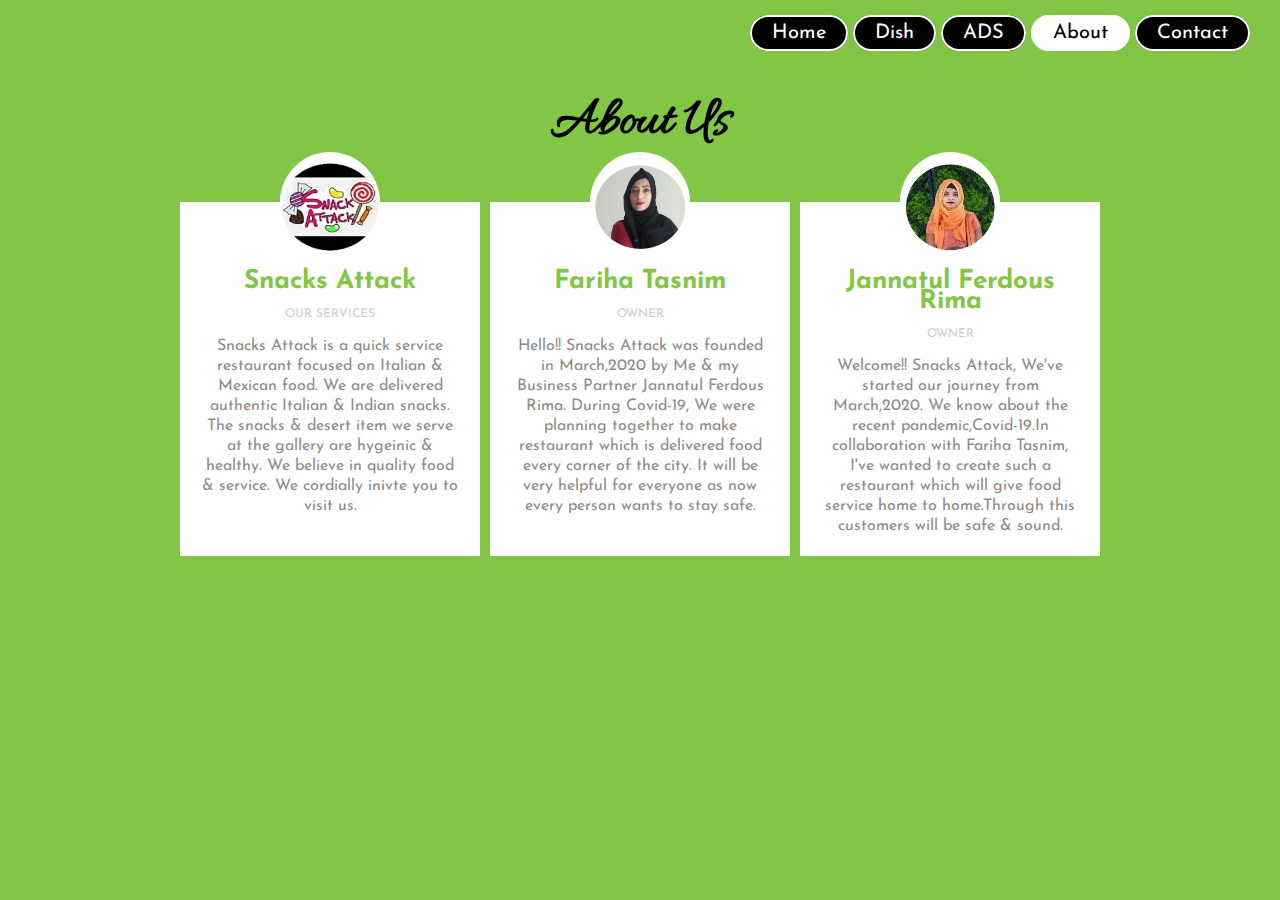
<file: about.html>
<!DOCTYPE html>
<html lang="en">
<head>
	<meta charset="UTF-8">
	<title>Our Team Selection</title>
	<link rel="stylesheet" type="text/css" href="css/about.css">
</head>
<body>
	<ul>
        <li><a href="index.html">Home</a></li>
        <li><a href="photos.html">Dish</a></li>
        <li><a href="watch.html">ADS</a></li>
        <li  class="active"><a href="about.html">About</a></li>
        <li><a href="contact.html">Contact</a></li>
    </ul>
	<div class="wrapper">
		<h1>About Us</h1>
		<div class="team">
			<div class="team_member">
				<div class="team_img">
					<img src="snack.jpeg" alt="team_member_image">

				</div>
			<h3>Snacks Attack</h3>
			<p class="role">Our Services</p>
			<p>Snacks Attack is a quick service restaurant focused on Italian & Mexican food.
				We are delivered authentic Italian & Indian snacks.
			 The snacks & desert item we serve at the gallery are hygeinic & healthy.
			  We believe in quality food & service.
			  We cordially inivte you to visit us.</p>

		</p>
		</div>
		<div class="team_member">
			<div class="team_img">
					<img src="fari.jpeg" alt="team_member_image">

				</div>
			<h3>Fariha Tasnim</h3>
			<p class="role">Owner</p>
			<p>Hello!!
			Snacks Attack was founded in March,2020 by Me & my Business Partner Jannatul Ferdous Rima.
			During Covid-19, We were planning together to make restaurant which is delivered food every corner of the city.
			It will be very helpful for everyone as now every person wants to stay safe.
			</p>
		</div>
		<div class="team_member">
			<div class="team_img">
					<img src="rima.jpeg" alt="team_member_image">

				</div>
			<h3>Jannatul Ferdous Rima</h3>
			<p class="role">Owner</p>
			<p>Welcome!!
				Snacks Attack, We've started our journey from March,2020.
				We know about the recent pandemic,Covid-19.In collaboration with Fariha Tasnim, I've wanted to create such a restaurant which will give food service home to home.Through this customers will be safe & sound.
			</p>
		</div>
	</div>
</div>
</body>
</html>
</file>
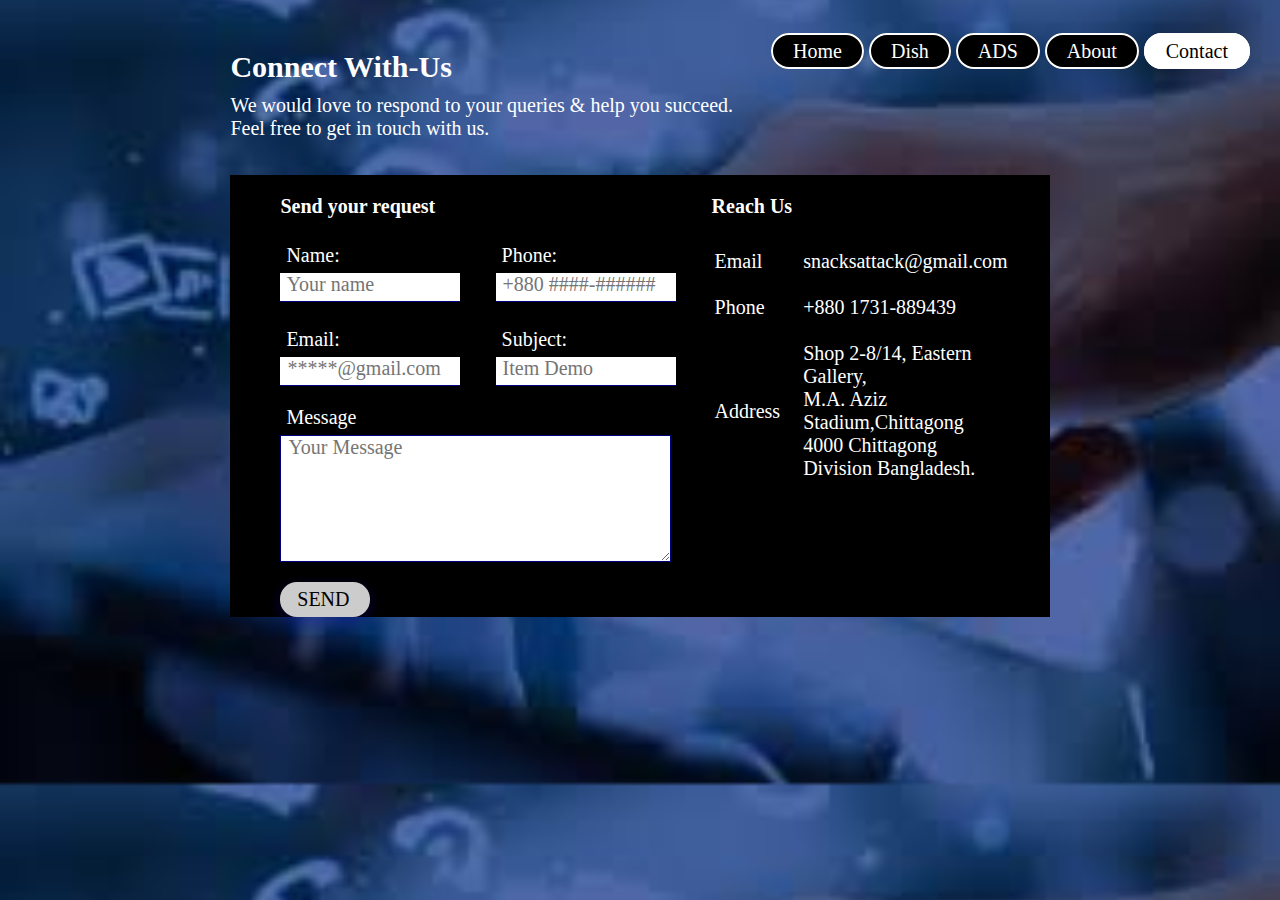
<file: contact.html>
<!DOCTYPE html>
<html lang="en">
<head>
	<meta charset="UTF-8">
	<title>Contact us-SNACKS ATTACK</title>
		<link rel="stylesheet" type="text/css" href="css/contact.css">
</head>
<body>
	<ul>
		<li><a href="index.html">Home</a></li>
		        <li><a href="photos.html">Dish</a></li>
		        <li><a href="watch.html">ADS</a></li>
				<li><a href="about.html">About</a></li>
				<li class="active"><a href="contact.html">Contact</a></li>
	</ul>
	<div class="container">
		<div class="container">
		<h1>Connect With-Us</h1>
		<p>We would love to respond to your queries & help you succeed.<br>Feel free to get in touch with us.</p>
		<div class="contact-box">

			<div class="contact-left">
				<h3>Send your request</h3>
				<form>
					<div class="input-row">
						<div class="input-group">
							<label>Name:</label>
							<input type="text" placeholder=" Your name">
						</div>
						<div class="input-group">
							<label> Phone:</label>
							<input type="text" placeholder=" +880 ####-######">
						</div>
					</div>
					<div class="input-row">
						<div class="input-group">
							<label>Email:</label>
							<input type="email" placeholder=" *****@gmail.com">
						</div>
						<div class="input-group">
							<label> Subject:</label>
							<input type="text" placeholder=" Item Demo">
						</div>

					</div>
					<label>Message</label>
					<textarea rows="5" placeholder=" Your Message"></textarea>
					<button type="submit">SEND</button>

				</form>

			</div>
			<div class="contact-right">
				<h3>Reach Us</h3>
				<table>
					<tr>
						<td>Email</td>
						<td>snacksattack@gmail.com</td>
					</tr>
					<tr>
						<td>Phone</td>
						<td>+880 1731-889439</td>

					</tr>
					<tr>
						<td>Address</td>
						<td>Shop 2-8/14,    Eastern Gallery,<br>M.A. Aziz Stadium,Chittagong<br>4000 Chittagong Division Bangladesh.
						</td>
					</tr>
				</table>

			</div>
		</div>
		</div>
	</div>
</body>
</body>
</file>
<file: css/about.css>
@import url('https://fonts.googleapis.com/css2?family=Allura&family=Josefin+Sans&display=swap');

*{
  margin: 0;
  padding: 0;
  box-sizing: border-box;
}
body{
  background: #81c644;
  font-family: 'Josefin Sans', sans-serif;
}
ul{
  float: right;
  list-style-type: none;
  margin-top: -65px;
  padding-right: 30px;
}
ul li{
  display: inline-block;
}
ul li a{
  text-decoration: none;
  background: #000;
  color: #fff;
  padding: 6px 20px;
  border: 2px solid #fff;
  border-radius: 30px;
  transition: 0.5s ease;
  font-size: 20px;
}
ul li a:hover{
  background-color: #fff;
  color: #000;
  cursor: pointer;
}
ul li.active a{
  background-color: #fff;
  color: #000;
}
.wrapper{
  margin-top: 10%;
}
.wrapper h1{
  font-family: 'Allura', cursive;
  font-size: 55px;
  margin-top: -40px;
  margin-bottom: 40px;
  text-align: center;
}
.team{
  display: flex;
  text-align: center;
  width: auto;
  justify-content: center;
}
.team .team_member{
  background: #fff;
  margin: 5px;
  margin-bottom: 50px;
  width: 300px;
  padding: 20px;
  line-height: 20px;
  color: #8e8b8b;
  position: relative;
}
.team .team_member h3{
   color: #81c644;
   font-size: 26px;
   margin-top: 50px;
}
.team .team_member p.role{
  color: #ccc;
  font-size: 12px;
  text-transform: uppercase;
  margin: 12px 0;
}

.team .team_member .team_img img{
  width: 100px;
  height: 100px;
  border-radius: 50%;
  position: absolute;
  top: -50px;
  left: 50%;
  transform: translate(-50%);
  background: #fff;
}
.team .team_member .team_img img{
width: 100px;
height: 100px;
padding-top: 10px;
}
fonts.googleapis.com
fonts.googleapis.com
</file>
<file: css/contact.css>
*{
	margin: 0;
	padding-top: 0;
	font-family: Consolus;
	font-size: 20px;
}

ul{
	float: right;
	list-style-type: none;
	margin-top: -10px;
	padding-right: 30px;
}
ul li{
	display: inline-block;
}
ul li a{
	text-decoration: none;
	background: #000;
	color: #fff;
	padding:5px 20px;
	border: 2px solid #fff;
	border-radius: 30px;
	transition: 0.5s ease;
}
ul li a:hover{
	background-color: #fff;
	color: #000;
	cursor: pointer;
}
ul li.active a{
	background-color: #fff;
	color: #000;
}
body{
	background-image: url(../contact.jpg);
	height: 80vh;
	background-size: cover;
   background-position: center;
	font-size: 14px;
}
.container{
	width: 80%;
	margin: 50px auto;
}
.contact-box{
	background: #000;
	display: flex;
}
.contact-left{
	flex-basis: 80%;
	padding-top: 20px;
	padding-left: 50px;
}
	.contact-right{
    flex-basis: 40%;
    padding: 20px;
    background: #000;
    color: #fff;
	}
	h1{
		margin-bottom: 10px;
		color: #fff;
		font-size: 30px;
	}
	.container p{
        margin-bottom: 40px;
        color: #fff;
	}
	h2{
		margin-bottom: 10px;
	}
	.container p{
        margin-bottom: 35px;
	}
	.input-row{
		display: flex;
		justify-content: space-between;
		padding-right: 20px;
		margin-bottom: 20px;
	}
     .input-row .input-group{
		flex-basis: 45%;
	}
		input{
		width: 100%;
		border: none;
		border-bottom: 1px solid #000080;
		outline: none;
		padding-bottom: 5px;
	}
	textarea{
		width: 95%;
		border: 1px solid #000080;
		padding-bottom: 10px;
		box-sizing: border-box;
	}
	label{
		margin: 6px;
		display: block;
		color: #fff;
	}
	button{
		background: #ccc;
		width: 90px;
		border: none;
		padding-right: 10px;
		outline: none;
		color: #000;
		height: 35px;
		border-radius: 17px;
		margin-top: 15px;
		box-shadow: 0px 5px 15px rgba(28,0,181,0.3);

	}
	.contact-left h3{
		color: #fff;
		font-weight: 600;
		margin-bottom: 20px;
	}
	.contact-right h3{
       font-weight: 600;
       margin-bottom: 10px;
	}
	tr td{
		padding-right: 20px;
	}
	tr td{
		padding-top: 20px;
	}
</file>
